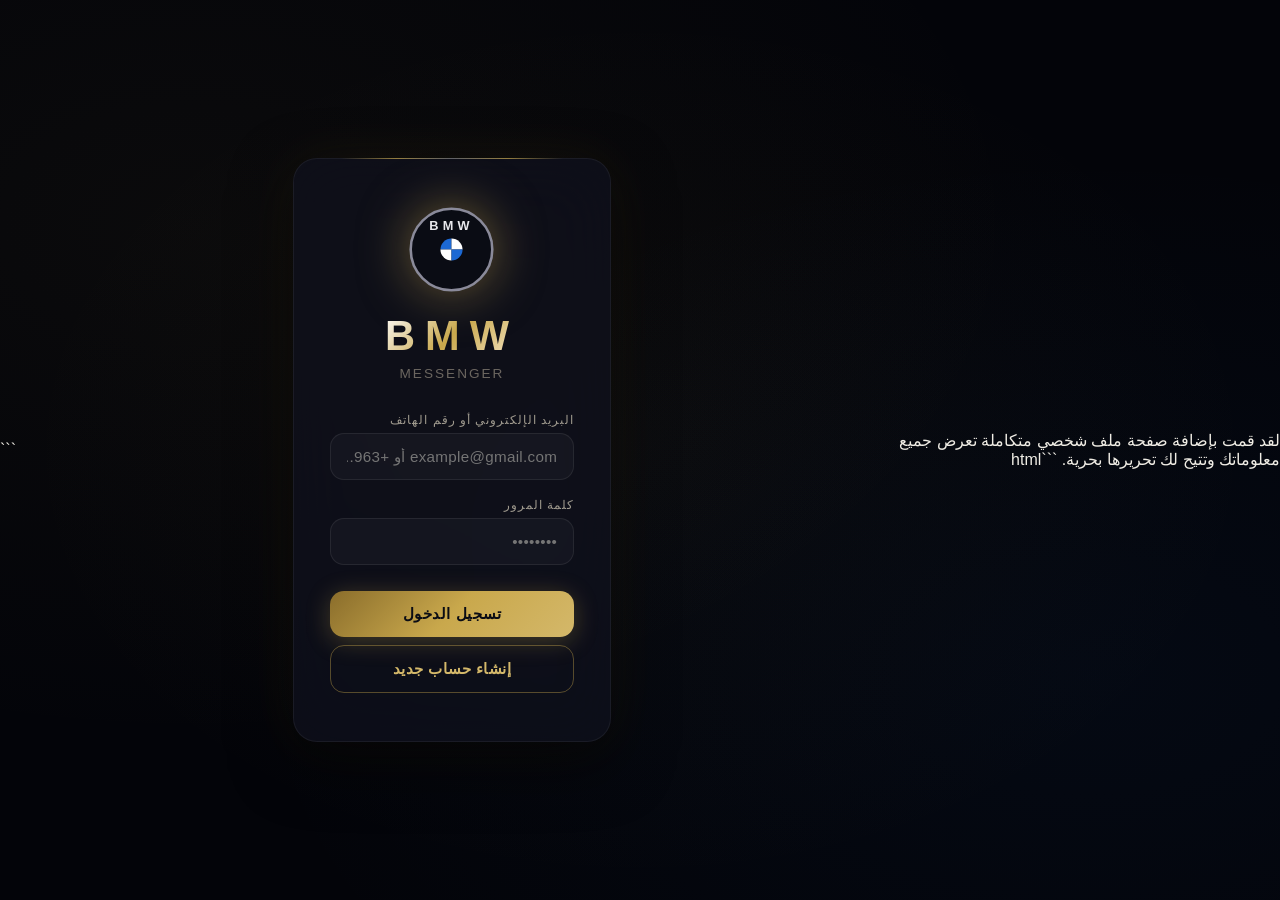
<file: index.html>
لقد قمت بإضافة صفحة ملف شخصي متكاملة تعرض جميع معلوماتك وتتيح لك تحريرها بحرية.
```html
<!DOCTYPE html>
<html lang="ar" dir="rtl">
<head>
    <meta charset="UTF-8">
    <meta name="viewport" content="width=device-width, initial-scale=1.0">
    <title>BMW • Messenger</title>

    <!-- ============================================ -->
    <!-- 1️⃣  CSS: المتغيرات العامة والأنماط الأساسية  -->
    <!-- ============================================ -->
    <style>
        :root {
            --gold: #c9a84c;
            --gold-light: #d4b86a;
            --gold-dark: #a8862e;
            --bg-deep: #06070e;
            --bg-elevated: #0c0d1a;
            --bg-card: #11121f;
            --bg-surface: #161725;
            --bg-hover: #1a1b2e;
            --text-primary: #f0ede5;
            --text-secondary: #a09b8f;
            --text-muted: #6b6660;
            --border-subtle: #1f2035;
            --border-gold: #3a3525;
            --danger: #c0392b;
            --success: #2ecc71;
            --bubble-sent: #1a2340;
            --bubble-received: #181a2a;
            --radius-xl: 24px;
            --radius-lg: 18px;
            --radius-md: 14px;
            --radius-sm: 10px;
            --transition: 0.35s cubic-bezier(0.4, 0, 0.2, 1);
            --glass-bg: rgba(17, 18, 31, 0.7);
            --glass-border: rgba(255, 255, 255, 0.06);
        }

        * {
            margin: 0;
            padding: 0;
            box-sizing: border-box;
        }

        body {
            font-family: 'Segoe UI', 'Cairo', 'Tahoma', sans-serif;
            background: #030409;
            color: var(--text-primary);
            height: 100vh;
            display: flex;
            justify-content: center;
            align-items: center;
            overflow: hidden;
            background-image:
                radial-gradient(ellipse at 15% 25%, rgba(201, 168, 76, 0.04) 0%, transparent 55%),
                radial-gradient(ellipse at 85% 75%, rgba(28, 105, 212, 0.05) 0%, transparent 55%),
                radial-gradient(ellipse at 50% 50%, rgba(201, 168, 76, 0.03) 0%, transparent 70%);
        }

        .app-container {
            width: 100vw;
            height: 100vh;
            display: flex;
            flex-direction: column;
            background: transparent;
            position: relative;
            max-width: 1500px;
            z-index: 1;
        }

        .screen {
            display: none;
            width: 100%;
            height: 100%;
            flex-direction: column;
            justify-content: center;
            align-items: center;
        }
        .screen.active {
            display: flex;
        }

        /* الجزيئات الذهبية */
        .particles-container {
            position: fixed;
            top: 0;
            left: 0;
            width: 100%;
            height: 100%;
            pointer-events: none;
            z-index: 0;
        }
        .particle {
            position: absolute;
            background: var(--gold-light);
            border-radius: 50%;
            animation: floatUp linear infinite;
            opacity: 0;
        }
        @keyframes floatUp {
            0% {
                transform: translateY(100vh) scale(0);
                opacity: 0;
            }
            10% {
                opacity: 0.25;
            }
            90% {
                opacity: 0.1;
            }
            100% {
                transform: translateY(-10vh) scale(1.5);
                opacity: 0;
            }
        }

        /* العناصر المشتركة */
        .btn {
            width: 100%;
            padding: 14px;
            border: none;
            border-radius: var(--radius-md);
            font-size: 0.95rem;
            font-weight: 600;
            cursor: pointer;
            transition: var(--transition);
            font-family: inherit;
            margin-top: 8px;
            letter-spacing: 0.5px;
        }
        .btn-primary {
            background: linear-gradient(135deg, #8a6d2b, #c9a84c, #d4b86a);
            color: #0a0c14;
            font-weight: 700;
            box-shadow: 0 4px 25px rgba(201, 168, 76, 0.3);
        }
        .btn-primary:hover {
            box-shadow: 0 8px 35px rgba(201, 168, 76, 0.5);
            transform: translateY(-2px);
        }
        .btn-outline {
            background: transparent;
            border: 1px solid rgba(201, 168, 76, 0.4);
            color: var(--gold-light);
        }
        .btn-outline:hover {
            background: rgba(201, 168, 76, 0.08);
            border-color: var(--gold);
        }
        .input-group {
            margin-bottom: 18px;
            text-align: right;
        }
        .input-group label {
            display: block;
            font-size: 0.72rem;
            font-weight: 500;
            color: var(--text-secondary);
            margin-bottom: 6px;
            letter-spacing: 1px;
            text-transform: uppercase;
        }
        .input-group input,
        .input-group select {
            width: 100%;
            padding: 14px 16px;
            background: rgba(255, 255, 255, 0.03);
            border: 1px solid rgba(255, 255, 255, 0.08);
            border-radius: var(--radius-md);
            color: var(--text-primary);
            font-size: 0.95rem;
            font-family: inherit;
            transition: var(--transition);
            letter-spacing: 0.3px;
        }
        .input-group select {
            appearance: none;
            background-image: url('data:image/svg+xml;utf8,<svg xmlns="http://www.w3.org/2000/svg" width="12" height="12" viewBox="0 0 12 12"><path fill="%239d9a8f" d="M6 8L1 3h10z"/></svg>');
            background-repeat: no-repeat;
            background-position: left 12px center;
        }
        .input-group input:focus,
        .input-group select:focus {
            border-color: var(--gold);
            outline: none;
            box-shadow: 0 0 0 3px rgba(201, 168, 76, 0.1), 0 0 20px rgba(201, 168, 76, 0.08);
            background: rgba(255, 255, 255, 0.05);
        }
        .error-msg {
            color: #e74c3c;
            font-size: 0.78rem;
            margin-top: 6px;
            display: none;
        }
    </style>

    <!-- ============================================ -->
    <!-- 2️⃣  CSS: صفحة تسجيل الدخول                    -->
    <!-- ============================================ -->
    <style>
        .login-wrapper {
            position: relative;
            z-index: 2;
        }
        .login-card {
            background: var(--glass-bg);
            backdrop-filter: blur(30px);
            -webkit-backdrop-filter: blur(30px);
            border: 1px solid var(--glass-border);
            border-radius: var(--radius-xl);
            padding: 48px 36px;
            width: 90%;
            max-width: 440px;
            box-shadow: 0 20px 60px rgba(0, 0, 0, 0.6), 0 0 60px rgba(201, 168, 76, 0.08);
            text-align: center;
            animation: cardEntry 0.8s ease;
        }
        .login-card::before {
            content: '';
            position: absolute;
            top: -1px;
            left: 15%;
            right: 15%;
            height: 1px;
            background: linear-gradient(90deg, transparent, rgba(201, 168, 76, 0.7), rgba(255, 255, 255, 0.3),
                    rgba(201, 168, 76, 0.7), transparent);
        }
        @keyframes cardEntry {
            from {
                opacity: 0;
                transform: translateY(60px) scale(0.93);
            }
            to {
                opacity: 1;
                transform: translateY(0) scale(1);
            }
        }
        .bmw-logo {
            margin-bottom: 20px;
            animation: logoFloat 3.5s ease-in-out infinite;
            position: relative;
            display: inline-block;
        }
        .bmw-logo svg {
            width: 85px;
            height: 85px;
            filter: drop-shadow(0 0 25px rgba(201, 168, 76, 0.5));
        }
        @keyframes logoFloat {
            0%,
            100% {
                transform: translateY(0);
            }
            50% {
                transform: translateY(-5px);
            }
        }
        .app-title {
            font-size: 2.6rem;
            font-weight: 300;
            letter-spacing: 10px;
            color: var(--text-primary);
            margin-bottom: 6px;
        }
        .app-title .bmw-bold {
            font-weight: 700;
            background: linear-gradient(135deg, #ffffff, #c9a84c, #f5e6c8);
            -webkit-background-clip: text;
            -webkit-text-fill-color: transparent;
        }
        .subtitle {
            font-size: 0.85rem;
            color: var(--text-muted);
            margin-bottom: 32px;
            letter-spacing: 2px;
            font-weight: 300;
        }
    </style>

    <!-- ============================================ -->
    <!-- 3️⃣  CSS: نافذة إنشاء الحساب (مودال)           -->
    <!-- ============================================ -->
    <style>
        .modal-overlay {
            display: none;
            position: fixed;
            top: 0;
            left: 0;
            right: 0;
            bottom: 0;
            background: rgba(3, 4, 9, 0.8);
            backdrop-filter: blur(8px);
            z-index: 200;
            justify-content: center;
            align-items: center;
        }
        .modal-overlay.active {
            display: flex;
        }
        .modal {
            background: var(--bg-card);
            border-radius: var(--radius-xl);
            padding: 32px 28px;
            width: 90%;
            max-width: 480px;
            box-shadow: 0 30px 70px rgba(0, 0, 0, 0.7);
            border: 1px solid rgba(255, 255, 255, 0.08);
            position: relative;
            animation: modalSlide 0.4s ease;
            max-height: 90vh;
            overflow-y: auto;
        }
        @keyframes modalSlide {
            from {
                opacity: 0;
                transform: translateY(30px);
            }
            to {
                opacity: 1;
                transform: translateY(0);
            }
        }
        .modal h3 {
            text-align: center;
            margin-bottom: 24px;
            font-weight: 500;
            color: var(--text-primary);
            letter-spacing: 1px;
        }
        .modal-actions {
            display: flex;
            gap: 10px;
            justify-content: center;
            margin-top: 20px;
        }
        .modal .btn {
            width: auto;
            padding: 12px 30px;
        }
        .close-modal {
            position: absolute;
            top: 12px;
            right: 16px;
            background: none;
            border: none;
            color: var(--text-muted);
            font-size: 1.5rem;
            cursor: pointer;
            transition: 0.2s;
        }
        .close-modal:hover {
            color: var(--danger);
        }
    </style>

    <!-- ============================================ -->
    <!-- 4️⃣  CSS: الشاشة الرئيسية (الشريط العلوي)       -->
    <!-- ============================================ -->
    <style>
        .main-layout {
            display: none;
            flex: 1;
            height: 100%;
            flex-direction: column;
            background: transparent;
        }
        .main-layout.active {
            display: flex;
        }
        .top-bar {
            background: rgba(17, 18, 31, 0.8);
            backdrop-filter: blur(25px);
            padding: 14px 24px;
            display: flex;
            align-items: center;
            justify-content: space-between;
            border-bottom: 1px solid rgba(255, 255, 255, 0.05);
            position: relative;
            z-index: 10;
        }
        .top-bar .left-section {
            display: flex;
            align-items: center;
            gap: 14px;
        }
        .top-bar h1 {
            font-size: 1.3rem;
            font-weight: 300;
            letter-spacing: 5px;
            color: var(--text-primary);
        }
        .top-bar h1 span {
            font-weight: 700;
            color: var(--gold);
        }
        .user-info {
            display: flex;
            align-items: center;
            gap: 12px;
        }
        .top-avatar {
            width: 40px;
            height: 40px;
            border-radius: 50%;
            background: linear-gradient(135deg, rgba(201, 168, 76, 0.2), rgba(201, 168, 76, 0.05));
            border: 1.5px solid rgba(201, 168, 76, 0.4);
            display: flex;
            align-items: center;
            justify-content: center;
            font-weight: 600;
            background-size: cover;
            background-position: center;
            color: var(--gold-light);
            font-size: 0.9rem;
            box-shadow: 0 0 20px rgba(201, 168, 76, 0.1);
        }
        .user-info .name {
            font-weight: 500;
            color: var(--text-primary);
            font-size: 0.9rem;
        }
        .user-info .id-display {
            background: rgba(255, 255, 255, 0.03);
            padding: 5px 12px;
            border-radius: 20px;
            font-size: 0.7rem;
            color: var(--text-muted);
            border: 1px solid rgba(255, 255, 255, 0.06);
        }
        .btn-icon {
            background: transparent;
            border: 1px solid rgba(255, 255, 255, 0.08);
            color: var(--text-secondary);
            padding: 7px 16px;
            border-radius: 20px;
            cursor: pointer;
            font-size: 0.78rem;
            transition: var(--transition);
            font-family: inherit;
        }
        .btn-icon:hover {
            background: rgba(255, 255, 255, 0.04);
            border-color: rgba(201, 168, 76, 0.4);
            color: var(--gold-light);
        }
        .logout-btn {
            border-color: rgba(231, 76, 60, 0.3);
            color: #d4776b;
        }
        .logout-btn:hover {
            background: rgba(231, 76, 60, 0.1);
            border-color: #c0392b;
            color: #e74c3c;
        }
    </style>

    <!-- ============================================ -->
    <!-- 5️⃣  CSS: الشريط الجانبي (قائمة المحادثات)      -->
    <!-- ============================================ -->
    <style>
        .content {
            display: flex;
            flex: 1;
            overflow: hidden;
        }
        .sidebar {
            width: 350px;
            background: rgba(11, 12, 20, 0.7);
            backdrop-filter: blur(20px);
            border-left: 1px solid rgba(255, 255, 255, 0.04);
            display: flex;
            flex-direction: column;
        }
        .sidebar-header {
            padding: 16px;
            border-bottom: 1px solid rgba(255, 255, 255, 0.04);
        }
        .sidebar-header h3 {
            font-size: 1rem;
            margin-bottom: 12px;
            color: var(--text-primary);
            font-weight: 500;
        }
        .sidebar-actions {
            display: flex;
            gap: 6px;
            flex-wrap: wrap;
            margin-bottom: 10px;
        }
        .sidebar-actions button {
            flex: 1;
            min-width: 65px;
            padding: 8px 10px;
            border-radius: 8px;
            font-size: 0.75rem;
            cursor: pointer;
            border: 1px solid rgba(255, 255, 255, 0.06);
            background: rgba(255, 255, 255, 0.02);
            transition: var(--transition);
            font-family: inherit;
            color: var(--text-secondary);
        }
        .sidebar-actions button:hover {
            background: rgba(255, 255, 255, 0.05);
            border-color: rgba(201, 168, 76, 0.3);
            color: var(--gold-light);
        }
        .sidebar-actions button.active-tab {
            background: linear-gradient(135deg, rgba(201, 168, 76, 0.15), rgba(201, 168, 76, 0.05));
            color: var(--gold-light);
            border-color: rgba(201, 168, 76, 0.4);
        }
        .add-friend-box {
            display: flex;
            gap: 8px;
        }
        .add-friend-box input {
            flex: 1;
            padding: 10px 14px;
            background: rgba(255, 255, 255, 0.03);
            border: 1px solid rgba(255, 255, 255, 0.06);
            border-radius: 20px;
            color: var(--text-primary);
            font-family: inherit;
            font-size: 0.82rem;
        }
        .add-friend-box button {
            padding: 10px 14px;
            background: linear-gradient(135deg, var(--gold-dark), var(--gold));
            border: none;
            border-radius: 20px;
            color: #0a0c14;
            font-weight: 700;
            cursor: pointer;
        }
        .friends-list {
            flex: 1;
            overflow-y: auto;
            padding: 6px 0;
        }
        .friend-item {
            display: flex;
            align-items: center;
            gap: 12px;
            padding: 12px 16px;
            cursor: pointer;
            transition: all 0.3s ease;
            border-bottom: 1px solid rgba(255, 255, 255, 0.02);
            margin: 2px 6px;
            border-radius: var(--radius-sm);
        }
        .friend-item:hover {
            background: rgba(255, 255, 255, 0.03);
        }
        .friend-item.active {
            background: linear-gradient(135deg, rgba(201, 168, 76, 0.12), rgba(201, 168, 76, 0.03));
            border: 1px solid rgba(201, 168, 76, 0.2);
        }
        .friend-avatar {
            width: 44px;
            height: 44px;
            border-radius: 50%;
            background: linear-gradient(135deg, rgba(201, 168, 76, 0.3), rgba(201, 168, 76, 0.1));
            border: 1.5px solid rgba(201, 168, 76, 0.3);
            display: flex;
            align-items: center;
            justify-content: center;
            font-weight: 600;
            background-size: cover;
            background-position: center;
            color: var(--gold-light);
            flex-shrink: 0;
            font-size: 0.95rem;
        }
        .friend-info {
            flex: 1;
            min-width: 0;
        }
        .friend-name {
            font-weight: 500;
            font-size: 0.9rem;
            color: var(--text-primary);
        }
        .friend-id {
            font-size: 0.68rem;
            color: var(--text-muted);
        }
    </style>

    <!-- ============================================ -->
    <!-- 6️⃣  CSS: لوحة الدردشة                          -->
    <!-- ============================================ -->
    <style>
        .chat-panel {
            flex: 1;
            background: rgba(6, 7, 14, 0.6);
            display: flex;
            flex-direction: column;
        }
        .chat-header {
            padding: 14px 20px;
            background: rgba(17, 18, 31, 0.7);
            backdrop-filter: blur(15px);
            border-bottom: 1px solid rgba(255, 255, 255, 0.04);
            display: flex;
            align-items: center;
            gap: 12px;
        }
        .messages-area {
            flex: 1;
            overflow-y: auto;
            padding: 20px;
            display: flex;
            flex-direction: column;
            gap: 10px;
        }
        .message-bubble {
            max-width: 70%;
            padding: 12px 16px;
            border-radius: 18px;
            word-break: break-word;
            animation: fadeMsg 0.4s ease;
        }
        .message-bubble.sent {
            align-self: flex-end;
            background: var(--bubble-sent);
            border: 1px solid rgba(201, 168, 76, 0.2);
        }
        .message-bubble.received {
            align-self: flex-start;
            background: var(--bubble-received);
            border: 1px solid rgba(255, 255, 255, 0.06);
        }
        @keyframes fadeMsg {
            from {
                opacity: 0;
                transform: translateY(14px);
            }
            to {
                opacity: 1;
                transform: translateY(0);
            }
        }
        .message-form {
            display: flex;
            gap: 10px;
            padding: 14px 20px;
            background: rgba(17, 18, 31, 0.7);
            backdrop-filter: blur(15px);
            border-top: 1px solid rgba(255, 255, 255, 0.04);
        }
        .message-form input {
            flex: 1;
            padding: 12px 18px;
            background: rgba(255, 255, 255, 0.03);
            border: 1px solid rgba(255, 255, 255, 0.06);
            border-radius: 28px;
            color: var(--text-primary);
            font-family: inherit;
            font-size: 0.9rem;
        }
        .message-form button {
            padding: 12px 22px;
            background: linear-gradient(135deg, var(--gold-dark), var(--gold));
            border: none;
            border-radius: 28px;
            color: #0a0c14;
            font-weight: 700;
            cursor: pointer;
        }
        .no-chat-selected {
            flex: 1;
            display: flex;
            align-items: center;
            justify-content: center;
            color: var(--text-muted);
            font-size: 1.1rem;
            flex-direction: column;
            gap: 12px;
        }
    </style>

    <!-- ============================================ -->
    <!-- 7️⃣  CSS: صفحة الملف الشخصي                     -->
    <!-- ============================================ -->
    <style>
        .profile-screen {
            background: rgba(6, 7, 14, 0.9);
            backdrop-filter: blur(20px);
        }
        .profile-card {
            background: var(--glass-bg);
            backdrop-filter: blur(30px);
            -webkit-backdrop-filter: blur(30px);
            border: 1px solid var(--glass-border);
            border-radius: var(--radius-xl);
            padding: 40px 32px;
            width: 90%;
            max-width: 500px;
            box-shadow: 0 20px 60px rgba(0, 0, 0, 0.6), 0 0 60px rgba(201, 168, 76, 0.08);
            text-align: center;
            animation: cardEntry 0.6s ease;
            position: relative;
        }
        .profile-card::before {
            content: '';
            position: absolute;
            top: -1px;
            left: 20%;
            right: 20%;
            height: 1px;
            background: linear-gradient(90deg, transparent, rgba(201, 168, 76, 0.6), transparent);
        }
        .profile-avatar {
            width: 100px;
            height: 100px;
            border-radius: 50%;
            background: linear-gradient(135deg, rgba(201, 168, 76, 0.3), rgba(201, 168, 76, 0.1));
            border: 2px solid rgba(201, 168, 76, 0.5);
            margin: 0 auto 20px;
            display: flex;
            align-items: center;
            justify-content: center;
            font-size: 2.5rem;
            color: var(--gold-light);
            background-size: cover;
            background-position: center;
            box-shadow: 0 0 30px rgba(201, 168, 76, 0.2);
            position: relative;
        }
        .profile-avatar-upload {
            position: absolute;
            bottom: 0;
            right: 0;
            background: var(--gold);
            width: 32px;
            height: 32px;
            border-radius: 50%;
            display: flex;
            align-items: center;
            justify-content: center;
            cursor: pointer;
            border: 2px solid #0a0c14;
            color: #0a0c14;
            font-size: 1rem;
            transition: 0.2s;
        }
        .profile-avatar-upload:hover {
            background: var(--gold-light);
        }
        .profile-avatar-upload input {
            display: none;
        }
        .profile-info-row {
            display: flex;
            justify-content: space-between;
            align-items: center;
            padding: 12px 0;
            border-bottom: 1px solid rgba(255, 255, 255, 0.04);
            text-align: right;
        }
        .profile-info-label {
            font-size: 0.8rem;
            color: var(--text-secondary);
            letter-spacing: 0.5px;
        }
        .profile-info-value {
            font-size: 0.95rem;
            color: var(--text-primary);
            font-weight: 500;
        }
        .profile-edit-input {
            width: 60%;
            padding: 8px 12px;
            background: rgba(255, 255, 255, 0.05);
            border: 1px solid rgba(255, 255, 255, 0.1);
            border-radius: 8px;
            color: var(--text-primary);
            font-family: inherit;
            font-size: 0.9rem;
            text-align: right;
        }
        .profile-actions {
            display: flex;
            gap: 12px;
            margin-top: 24px;
        }
        .profile-actions .btn {
            flex: 1;
        }
    </style>
</head>
<body>

    <!-- ============================================ -->
    <!-- 8️⃣  HTML: الجزيئات الذهبية (خلفية متحركة)      -->
    <!-- ============================================ -->
    <div class="particles-container" id="particlesContainer"></div>

    <div class="app-container">

        <!-- ============================================ -->
        <!-- 9️⃣  HTML: شاشة تسجيل الدخول                   -->
        <!-- ============================================ -->
        <div id="loginScreen" class="screen active">
            <div class="login-wrapper">
                <div class="login-card">
                    <div class="bmw-logo">
                        <svg viewBox="0 0 100 100">
                            <circle cx="50" cy="50" r="48" fill="#0a0c14" stroke="#8a8a9a" stroke-width="3"/>
                            <text x="50" y="27" text-anchor="middle" font-size="15" font-weight="900" fill="#e8e8ec" letter-spacing="5">BMW</text>
                            <path d="M50 37 A13 13 0 0 0 37 50 L50 50 Z" fill="#1c69d4"/>
                            <path d="M50 37 A13 13 0 0 1 63 50 L50 50 Z" fill="#fff"/>
                            <path d="M37 50 A13 13 0 0 0 50 63 L50 50 Z" fill="#fff"/>
                            <path d="M63 50 A13 13 0 0 1 50 63 L50 50 Z" fill="#1c69d4"/>
                        </svg>
                    </div>
                    <div class="app-title"><span class="bmw-bold">BMW</span></div>
                    <div class="subtitle">MESSENGER</div>
                    <form id="authForm">
                        <div class="input-group">
                            <label>البريد الإلكتروني أو رقم الهاتف</label>
                            <input type="text" id="credential" placeholder="example@gmail.com أو +963..." required>
                        </div>
                        <div class="input-group">
                            <label>كلمة المرور</label>
                            <input type="password" id="password" placeholder="••••••••" required>
                        </div>
                        <div class="error-msg" id="authError"></div>
                        <button type="submit" class="btn btn-primary">تسجيل الدخول</button>
                        <button type="button" class="btn btn-outline" id="openSignupModalBtn">إنشاء حساب جديد</button>
                    </form>
                </div>
            </div>
        </div>

        <!-- ============================================ -->
        <!-- 🔟 HTML: نافذة إنشاء الحساب (مودال)          -->
        <!-- ============================================ -->
        <div class="modal-overlay" id="signupModal">
            <div class="modal">
                <button class="close-modal" id="closeSignupModal">&times;</button>
                <h3>إنشاء حساب جديد</h3>
                <form id="signupForm">
                    <div class="input-group">
                        <label>الاسم الأول</label>
                        <input type="text" id="firstName" placeholder="الاسم الأول" required>
                    </div>
                    <div class="input-group">
                        <label>الاسم الثاني</label>
                        <input type="text" id="lastName" placeholder="الاسم الثاني" required>
                    </div>
                    <div class="input-group">
                        <label>البريد الإلكتروني أو رقم الهاتف</label>
                        <input type="text" id="signupCredential" placeholder="example@gmail.com أو +963..." required>
                    </div>
                    <div class="input-group">
                        <label>كلمة المرور</label>
                        <input type="password" id="signupPassword" placeholder="••••••••" required>
                    </div>
                    <div class="input-group">
                        <label>تاريخ الميلاد</label>
                        <input type="date" id="dob" required>
                    </div>
                    <div class="input-group">
                        <label>البلد</label>
                        <select id="country" required>
                            <option value="">اختر البلد</option>
                            <option value="SA">السعودية</option><option value="AE">الإمارات</option>
                            <option value="EG">مصر</option><option value="JO">الأردن</option>
                            <option value="LB">لبنان</option><option value="IQ">العراق</option>
                            <option value="KW">الكويت</option><option value="QA">قطر</option>
                            <option value="BH">البحرين</option><option value="OM">عمان</option>
                            <option value="SY">سوريا</option><option value="PS">فلسطين</option>
                            <option value="LY">ليبيا</option><option value="TN">تونس</option>
                            <option value="DZ">الجزائر</option><option value="MA">المغرب</option>
                            <option value="SD">السودان</option><option value="YE">اليمن</option>
                            <option value="OTHER">أخرى</option>
                        </select>
                    </div>
                    <div class="error-msg" id="signupError"></div>
                    <div class="modal-actions">
                        <button type="submit" class="btn btn-primary">إنشاء الحساب</button>
                    </div>
                </form>
            </div>
        </div>

        <!-- ============================================ -->
        <!-- 1️⃣1️⃣ HTML: الشاشة الرئيسية (بعد الدخول)       -->
        <!-- ============================================ -->
        <div id="mainScreen" class="main-layout">
            <div class="top-bar">
                <div class="left-section">
                    <svg width="40" height="40">
                        <circle cx="20" cy="20" r="19" fill="#0a0c14" stroke="#c9a84c" stroke-width="2"/>
                        <text x="20" y="14" text-anchor="middle" font-size="8" font-weight="900" fill="#e8e8ec">BMW</text>
                    </svg>
                    <h1><span>BMW</span> Messenger</h1>
                </div>
                <div class="user-info">
                    <div class="top-avatar" id="topAvatar"></div>
                    <span class="name" id="displayName"></span>
                    <span class="id-display" id="displayId"></span>
                    <button class="btn-icon" id="profileBtn">الملف الشخصي</button>
                    <button class="btn-icon logout-btn" id="logoutBtn">خروج</button>
                </div>
            </div>

            <div class="content">
                <div class="sidebar">
                    <div class="sidebar-header">
                        <h3>المحادثات</h3>
                        <div class="sidebar-actions">
                            <button id="tabAllChats" class="active-tab">💬 الكل</button>
                            <button id="tabArchivedChats">📦 المؤرشفة</button>
                        </div>
                        <button id="newChatBtn" style="width:100%;background:linear-gradient(135deg,#a8862e,#c9a84c);color:#0a0c14;border:none;padding:10px;border-radius:8px;font-weight:700;">➕ محادثة جديدة</button>
                        <div class="add-friend-box" style="margin-top:8px;">
                            <input type="text" id="friendIdInput" placeholder="ID الصديق">
                            <button id="addFriendBtn">➕</button>
                        </div>
                    </div>
                    <div class="friends-list" id="friendsList"></div>
                </div>

                <div class="chat-panel">
                    <div class="no-chat-selected" id="noChatPlaceholder">💬 اختر محادثة</div>
                    <div id="activeChatArea" style="display:none;flex-direction:column;height:100%;">
                        <div class="chat-header"><span id="chatTitleSpan"></span></div>
                        <div class="messages-area" id="messagesArea"></div>
                        <form class="message-form" id="messageForm">
                            <input type="text" id="messageInput" placeholder="اكتب رسالة...">
                            <button type="submit">إرسال</button>
                        </form>
                    </div>
                </div>
            </div>
        </div>

        <!-- ============================================ -->
        <!-- 1️⃣2️⃣ HTML: صفحة الملف الشخصي                  -->
        <!-- ============================================ -->
        <div id="profileScreen" class="screen profile-screen">
            <div class="profile-card">
                <div class="profile-avatar" id="profileAvatar">
                    <span id="profileAvatarText"></span>
                    <label class="profile-avatar-upload" title="تغيير الصورة">
                        📷
                        <input type="file" id="profilePicUpload" accept="image/*">
                    </label>
                </div>
                <h3 style="margin-bottom:20px; color:var(--gold-light);">الملف الشخصي</h3>

                <div class="profile-info-row">
                    <span class="profile-info-label">الاسم الأول</span>
                    <span class="profile-info-value" id="displayFirstName"></span>
                    <input class="profile-edit-input" id="editFirstName" style="display:none;" placeholder="الاسم الأول">
                </div>
                <div class="profile-info-row">
                    <span class="profile-info-label">الاسم الثاني</span>
                    <span class="profile-info-value" id="displayLastName"></span>
                    <input class="profile-edit-input" id="editLastName" style="display:none;" placeholder="الاسم الثاني">
                </div>
                <div class="profile-info-row">
                    <span class="profile-info-label">البريد / الهاتف</span>
                    <span class="profile-info-value" id="displayCredential"></span>
                    <input class="profile-edit-input" id="editCredential" style="display:none;" placeholder="البريد أو الهاتف">
                </div>
                <div class="profile-info-row">
                    <span class="profile-info-label">تاريخ الميلاد</span>
                    <span class="profile-info-value" id="displayDob"></span>
                    <input class="profile-edit-input" type="date" id="editDob" style="display:none;">
                </div>
                <div class="profile-info-row">
                    <span class="profile-info-label">البلد</span>
                    <span class="profile-info-value" id="displayCountry"></span>
                    <select class="profile-edit-input" id="editCountry" style="display:none;">
                        <option value="">اختر البلد</option>
                        <option value="SA">السعودية</option><option value="AE">الإمارات</option>
                        <option value="EG">مصر</option><option value="JO">الأردن</option>
                        <option value="LB">لبنان</option><option value="IQ">العراق</option>
                        <option value="KW">الكويت</option><option value="QA">قطر</option>
                        <option value="BH">البحرين</option><option value="OM">عمان</option>
                        <option value="SY">سوريا</option><option value="PS">فلسطين</option>
                        <option value="LY">ليبيا</option><option value="TN">تونس</option>
                        <option value="DZ">الجزائر</option><option value="MA">المغرب</option>
                        <option value="SD">السودان</option><option value="YE">اليمن</option>
                        <option value="OTHER">أخرى</option>
                    </select>
                </div>

                <div class="error-msg" id="profileError" style="margin-top:12px;"></div>

                <div class="profile-actions">
                    <button class="btn btn-outline" id="editProfileBtn">✏️ تعديل</button>
                    <button class="btn btn-primary" id="saveProfileBtn" style="display:none;">💾 حفظ التغييرات</button>
                </div>
                <button class="btn btn-outline" id="backFromProfileBtn" style="margin-top:8px;">↩️ رجوع إلى المحادثات</button>
            </div>
        </div>
    </div>

    <!-- ============================================ -->
    <!-- 1️⃣3️⃣  JavaScript: نظام التخزين                -->
    <!-- ============================================ -->
    <script>
        const STORAGE_KEYS = {
            USERS: 'bmw_users_db',
            CURRENT_USER: 'bmw_current_user',
            MESSAGES: 'bmw_messages_db',
            PROFILE_PICS: 'bmw_profile_pics',
            ARCHIVED: 'bmw_archived_chats'
        };

        function getData(key, defaultValue = {}) {
            return JSON.parse(localStorage.getItem(key) || JSON.stringify(defaultValue));
        }
        function saveData(key, value) {
            localStorage.setItem(key, JSON.stringify(value));
        }
        function generateId() {
            return 'ID' + Math.random().toString(36).substring(2, 10).toUpperCase();
        }
    </script>

    <!-- ============================================ -->
    <!-- 1️⃣4️⃣  JavaScript: الجزيئات الذهبية            -->
    <!-- ============================================ -->
    <script>
        (function initParticles() {
            const container = document.getElementById('particlesContainer');
            for (let i = 0; i < 40; i++) {
                const particle = document.createElement('div');
                particle.className = 'particle';
                particle.style.left = Math.random() * 100 + '%';
                const size = Math.random() * 3 + 1;
                particle.style.width = size + 'px';
                particle.style.height = size + 'px';
                particle.style.animationDuration = (Math.random() * 12 + 8) + 's';
                particle.style.animationDelay = Math.random() * 10 + 's';
                container.appendChild(particle);
            }
        })();
    </script>

    <!-- ============================================ -->
    <!-- 1️⃣5️⃣  JavaScript: المصادقة وتسجيل الدخول       -->
    <!-- ============================================ -->
    <script>
        const authForm = document.getElementById('authForm');
        const authError = document.getElementById('authError');
        const loginScreen = document.getElementById('loginScreen');
        const mainScreen = document.getElementById('mainScreen');
        const profileScreen = document.getElementById('profileScreen');

        authForm.addEventListener('submit', function(e) {
            e.preventDefault();
            const credential = document.getElementById('credential').value.trim();
            const password = document.getElementById('password').value.trim();

            if (!credential || !password) {
                authError.textContent = 'يرجى ملء جميع الحقول';
                authError.style.display = 'block';
                return;
            }

            const users = getData(STORAGE_KEYS.USERS);
            const user = Object.values(users).find(u => u.credential === credential && u.password === password);

            if (!user) {
                authError.textContent = 'بيانات الدخول غير صحيحة';
                authError.style.display = 'block';
                return;
            }

            saveData(STORAGE_KEYS.CURRENT_USER, user);
            switchToMainScreen(user);
        });
    </script>

    <!-- ============================================ -->
    <!-- 1️⃣6️⃣  JavaScript: إنشاء الحساب (مودال)         -->
    <!-- ============================================ -->
    <script>
        const signupModal = document.getElementById('signupModal');
        const signupForm = document.getElementById('signupForm');
        const signupError = document.getElementById('signupError');

        document.getElementById('openSignupModalBtn').addEventListener('click', () => signupModal.classList.add('active'));
        document.getElementById('closeSignupModal').addEventListener('click', () => signupModal.classList.remove('active'));
        window.addEventListener('click', (e) => { if (e.target === signupModal) signupModal.classList.remove('active'); });

        signupForm.addEventListener('submit', function(e) {
            e.preventDefault();
            const firstName = document.getElementById('firstName').value.trim();
            const lastName = document.getElementById('lastName').value.trim();
            const credential = document.getElementById('signupCredential').value.trim();
            const password = document.getElementById('signupPassword').value.trim();
            const dobValue = document.getElementById('dob').value;
            const country = document.getElementById('country').value;

            if (!firstName || !lastName || !credential || !password || !dobValue || !country) {
                signupError.textContent = 'يرجى ملء جميع الحقول';
                signupError.style.display = 'block';
                return;
            }

            const isEmail = credential.includes('@');
            const isValidCred = isEmail ? credential.includes('.') : /^\+?\d{7,15}$/.test(credential);
            if (!isValidCred) {
                signupError.textContent = 'صيغة البريد الإلكتروني أو رقم الهاتف غير صحيحة';
                signupError.style.display = 'block';
                return;
            }

            const birthDate = new Date(dobValue);
            const today = new Date();
            let age = today.getFullYear() - birthDate.getFullYear();
            const monthDiff = today.getMonth() - birthDate.getMonth();
            if (monthDiff < 0 || (monthDiff === 0 && today.getDate() < birthDate.getDate())) age--;
            if (age < 18) {
                signupError.textContent = 'يجب أن يكون عمرك 18 سنة على الأقل';
                signupError.style.display = 'block';
                return;
            }

            const users = getData(STORAGE_KEYS.USERS);
            if (Object.values(users).some(u => u.credential === credential)) {
                signupError.textContent = 'هذا البريد/الهاتف مستخدم بالفعل';
                signupError.style.display = 'block';
                return;
            }

            const id = generateId();
            const newUser = {
                id, name: `${firstName} ${lastName}`, firstName, lastName,
                credential, password, dob: dobValue, country,
                friends: [], groupChats: []
            };
            users[id] = newUser;
            saveData(STORAGE_KEYS.USERS, users);
            saveData(STORAGE_KEYS.CURRENT_USER, newUser);

            signupModal.classList.remove('active');
            signupForm.reset();
            signupError.style.display = 'none';
            switchToMainScreen(newUser);
        });
    </script>

    <!-- ============================================ -->
    <!-- 1️⃣7️⃣  JavaScript: إدارة واجهة المستخدم         -->
    <!-- ============================================ -->
    <script>
        let currentUser = getData(STORAGE_KEYS.CURRENT_USER, null);
        let activeFriendId = null;
        let showArchived = false;

        function switchToMainScreen(user) {
            currentUser = user;
            loginScreen.classList.remove('active');
            profileScreen.classList.remove('active');
            mainScreen.classList.add('active');
            updateTopBar();
            renderFriendsList();
            resetChatView();
        }

        function resetChatView() {
            activeFriendId = null;
            document.getElementById('activeChatArea').style.display = 'none';
            document.getElementById('noChatPlaceholder').style.display = 'flex';
        }

        function updateTopBar() {
            if (!currentUser) return;
            document.getElementById('displayName').textContent = currentUser.name;
            document.getElementById('displayId').textContent = currentUser.id;
            const pics = getData(STORAGE_KEYS.PROFILE_PICS, {});
            const pic = pics[currentUser.id];
            const av = document.getElementById('topAvatar');
            if (pic) { av.style.backgroundImage = `url(${pic})`; av.textContent = ''; }
            else { av.style.backgroundImage = ''; av.textContent = currentUser.name.charAt(0); }
        }

        function renderFriendsList() {
            const list = document.getElementById('friendsList');
            list.innerHTML = '';
            if (!currentUser) return;
            const users = getData(STORAGE_KEYS.USERS);
            const archived = getData(STORAGE_KEYS.ARCHIVED, []);
            const friends = currentUser.friends || [];
            const groups = currentUser.groupChats || [];
            let items = [];
            if (showArchived) {
                archived.forEach(a => {
                    if (a.type === 'private') { const f = users[a.id]; if (f) items.push({ ...f, archived: true }); }
                    else { const grp = groups.find(x => x.id === a.id); if (grp) items.push({ ...grp, archived: true, isGroup: true }); }
                });
            } else {
                groups.filter(g => !archived.some(a => a.id === g.id)).forEach(g => items.push({ ...g, isGroup: true }));
                friends.filter(fid => !archived.some(a => a.id === fid)).forEach(fid => { const f = users[fid]; if (f) items.push(f); });
            }
            if (items.length === 0) { list.innerHTML = '<div style="padding:40px;text-align:center;color:#6b6660;">لا توجد محادثات</div>'; return; }
            const pics = getData(STORAGE_KEYS.PROFILE_PICS, {});
            items.forEach(item => {
                const div = document.createElement('div');
                div.className = 'friend-item' + (activeFriendId === item.id && !item.archived ? ' active' : '');
                const pic = pics[item.id];
                div.innerHTML = `
                    <div class="friend-avatar" style="${pic ? `background-image:url(${pic})` : ''}">${!pic ? (item.name || item.id).charAt(0) : ''}</div>
                    <div class="friend-info">
                        <div class="friend-name">${item.name || item.id} ${item.archived ? '<span style="font-size:0.6rem;background:rgba(201,168,76,0.15);color:#d4b86a;padding:2px 8px;border-radius:10px;">مؤرشفة</span>' : ''}</div>
                        <div class="friend-id">${item.isGroup ? item.members.length + ' أعضاء' : item.id}</div>
                    </div>`;
                if (!item.archived) div.addEventListener('click', () => openChat(item.id));
                list.appendChild(div);
            });
        }

        function openChat(id) {
            activeFriendId = id;
            document.getElementById('noChatPlaceholder').style.display = 'none';
            document.getElementById('activeChatArea').style.display = 'flex';
            const users = getData(STORAGE_KEYS.USERS);
            const friend = users[id];
            const groups = currentUser.groupChats || [];
            const group = groups.find(g => g.id === id);
            document.getElementById('chatTitleSpan').textContent = friend ? friend.name : (group ? group.name : 'محادثة');
            renderMessages();
            renderFriendsList();
        }

        function renderMessages() {
            if (!activeFriendId || !currentUser) return;
            const area = document.getElementById('messagesArea');
            const key = activeFriendId.startsWith('GROUP_') ? activeFriendId : [currentUser.id, activeFriendId].sort().join('_');
            const msgs = getData(STORAGE_KEYS.MESSAGES, {})[key] || [];
            area.innerHTML = msgs.map(m => `<div class="message-bubble ${m.senderId === currentUser.id ? 'sent' : 'received'}">${m.text}</div>`).join('');
            area.scrollTop = area.scrollHeight;
        }

        document.getElementById('messageForm').addEventListener('submit', function(e) {
            e.preventDefault();
            const text = document.getElementById('messageInput').value.trim();
            if (!text || !activeFriendId || !currentUser) return;
            const key = activeFriendId.startsWith('GROUP_') ? activeFriendId : [currentUser.id, activeFriendId].sort().join('_');
            const msgs = getData(STORAGE_KEYS.MESSAGES, {});
            if (!msgs[key]) msgs[key] = [];
            msgs[key].push({ senderId: currentUser.id, text, timestamp: Date.now() });
            saveData(STORAGE_KEYS.MESSAGES, msgs);
            document.getElementById('messageInput').value = '';
            renderMessages();
        });

        document.getElementById('tabAllChats').addEventListener('click', function() {
            showArchived = false;
            this.classList.add('active-tab');
            document.getElementById('tabArchivedChats').classList.remove('active-tab');
            renderFriendsList();
        });
        document.getElementById('tabArchivedChats').addEventListener('click', function() {
            showArchived = true;
            this.classList.add('active-tab');
            document.getElementById('tabAllChats').classList.remove('active-tab');
            renderFriendsList();
        });

        window.archiveChat = (id, type) => {
            const archived = getData(STORAGE_KEYS.ARCHIVED, []);
            if (!archived.some(a => a.id === id)) { archived.push({ id, type }); saveData(STORAGE_KEYS.ARCHIVED, archived); }
            renderFriendsList();
        };
        window.unarchiveChat = (id) => {
            let archived = getData(STORAGE_KEYS.ARCHIVED, []);
            archived = archived.filter(a => a.id !== id);
            saveData(STORAGE_KEYS.ARCHIVED, archived);
            renderFriendsList();
        };

        document.getElementById('newChatBtn').addEventListener('click', () => {
            const fid = prompt('أدخل ID المستخدم:');
            const users = getData(STORAGE_KEYS.USERS);
            if (fid && users[fid] && fid !== currentUser.id) {
                if (!currentUser.friends.includes(fid)) { currentUser.friends.push(fid); users[currentUser.id] = currentUser; saveData(STORAGE_KEYS.USERS, users); saveData(STORAGE_KEYS.CURRENT_USER, currentUser); }
                openChat(fid);
                renderFriendsList();
            } else if (fid && !users[fid]) alert('لم يتم العثور على مستخدم');
        });

        document.getElementById('addFriendBtn').addEventListener('click', () => {
            const fid = document.getElementById('friendIdInput').value.trim();
            const users = getData(STORAGE_KEYS.USERS);
            if (!fid || fid === currentUser.id) return alert('خطأ في المعرف');
            if (!users[fid]) return alert('لم يتم العثور على مستخدم');
            if (!currentUser.friends.includes(fid)) {
                currentUser.friends.push(fid);
                users[currentUser.id] = currentUser;
                saveData(STORAGE_KEYS.USERS, users);
                saveData(STORAGE_KEYS.CURRENT_USER, currentUser);
                document.getElementById('friendIdInput').value = '';
                renderFriendsList();
                alert('تمت الإضافة');
            } else alert('موجود بالفعل');
        });

        document.getElementById('logoutBtn').addEventListener('click', () => {
            if (confirm('تسجيل الخروج؟')) {
                currentUser = null; saveData(STORAGE_KEYS.CURRENT_USER, null);
                mainScreen.classList.remove('active'); profileScreen.classList.remove('active');
                loginScreen.classList.add('active'); document.getElementById('authForm').reset(); resetChatView();
            }
        });
    </script>

    <!-- ============================================ -->
    <!-- 1️⃣8️⃣  JavaScript: إدارة الملف الشخصي           -->
    <!-- ============================================ -->
    <script>
        const profileAvatar = document.getElementById('profileAvatar');
        const profileAvatarText = document.getElementById('profileAvatarText');
        const profilePicUpload = document.getElementById('profilePicUpload');
        const editProfileBtn = document.getElementById('editProfileBtn');
        const saveProfileBtn = document.getElementById('saveProfileBtn');
        const backFromProfileBtn = document.getElementById('backFromProfileBtn');
        const profileError = document.getElementById('profileError');

        // عناصر العرض
        const displayFirstName = document.getElementById('displayFirstName');
        const displayLastName = document.getElementById('displayLastName');
        const displayCredential = document.getElementById('displayCredential');
        const displayDob = document.getElementById('displayDob');
        const displayCountry = document.getElementById('displayCountry');

        // عناصر التحرير
        const editFirstName = document.getElementById('editFirstName');
        const editLastName = document.getElementById('editLastName');
        const editCredential = document.getElementById('editCredential');
        const editDob = document.getElementById('editDob');
        const editCountry = document.getElementById('editCountry');

        let isEditing = false;

        /** فتح صفحة الملف الشخصي */
        function openProfileScreen() {
            if (!currentUser) return;
            populateProfileFields();
            mainScreen.classList.remove('active');
            profileScreen.classList.add('active');
            setEditingMode(false);
            profileError.style.display = 'none';
        }

        /** ملء حقول العرض بالمعلومات الحالية */
        function populateProfileFields() {
            displayFirstName.textContent = currentUser.firstName || '';
            displayLastName.textContent = currentUser.lastName || '';
            displayCredential.textContent = currentUser.credential || '';
            displayDob.textContent = currentUser.dob || '';
            const countryNames = {
                'SA': 'السعودية', 'AE': 'الإمارات', 'EG': 'مصر', 'JO': 'الأردن', 'LB': 'لبنان',
                'IQ': 'العراق', 'KW': 'الكويت', 'QA': 'قطر', 'BH': 'البحرين', 'OM': 'عمان',
                'SY': 'سوريا', 'PS': 'فلسطين', 'LY': 'ليبيا', 'TN': 'تونس', 'DZ': 'الجزائر',
                'MA': 'المغرب', 'SD': 'السودان', 'YE': 'اليمن', 'OTHER': 'أخرى'
            };
            displayCountry.textContent = countryNames[currentUser.country] || currentUser.country || '';

            // تعبئة حقول التحرير مسبقاً
            editFirstName.value = currentUser.firstName || '';
            editLastName.value = currentUser.lastName || '';
            editCredential.value = currentUser.credential || '';
            editDob.value = currentUser.dob || '';
            editCountry.value = currentUser.country || '';

            // الصورة الرمزية
            const pics = getData(STORAGE_KEYS.PROFILE_PICS, {});
            const pic = pics[currentUser.id];
            if (pic) {
                profileAvatar.style.backgroundImage = `url(${pic})`;
                profileAvatarText.textContent = '';
            } else {
                profileAvatar.style.backgroundImage = '';
                profileAvatarText.textContent = currentUser.name.charAt(0);
            }
        }

        /** تبديل وضع التحرير */
        function setEditingMode(editing) {
            isEditing = editing;
            // إظهار/إخفاء العناصر
            displayFirstName.style.display = editing ? 'none' : '';
            editFirstName.style.display = editing ? '' : 'none';
            displayLastName.style.display = editing ? 'none' : '';
            editLastName.style.display = editing ? '' : 'none';
            displayCredential.style.display = editing ? 'none' : '';
            editCredential.style.display = editing ? '' : 'none';
            displayDob.style.display = editing ? 'none' : '';
            editDob.style.display = editing ? '' : 'none';
            displayCountry.style.display = editing ? 'none' : '';
            editCountry.style.display = editing ? '' : 'none';

            editProfileBtn.style.display = editing ? 'none' : '';
            saveProfileBtn.style.display = editing ? '' : 'none';
        }

        /** حفظ التعديلات */
        function saveProfileChanges() {
            const newFirstName = editFirstName.value.trim();
            const newLastName = editLastName.value.trim();
            const newCredential = editCredential.value.trim();
            const newDob = editDob.value;
            const newCountry = editCountry.value;

            if (!newFirstName || !newLastName || !newCredential || !newDob || !newCountry) {
                profileError.textContent = 'يرجى ملء جميع الحقول';
                profileError.style.display = 'block';
                return;
            }

            const isEmail = newCredential.includes('@');
            const isValidCred = isEmail ? newCredential.includes('.') : /^\+?\d{7,15}$/.test(newCredential);
            if (!isValidCred) {
                profileError.textContent = 'صيغة البريد/الهاتف غير صحيحة';
                profileError.style.display = 'block';
                return;
            }

            // التحقق من عدم وجود نفس البريد/الهاتف لمستخدم آخر
            const users = getData(STORAGE_KEYS.USERS);
            const existingUser = Object.values(users).find(u => u.id !== currentUser.id && u.credential === newCredential);
            if (existingUser) {
                profileError.textContent = 'هذا البريد/الهاتف مستخدم من قبل شخص آخر';
                profileError.style.display = 'block';
                return;
            }

            // تحديث بيانات المستخدم
            currentUser.firstName = newFirstName;
            currentUser.lastName = newLastName;
            currentUser.name = `${newFirstName} ${newLastName}`;
            currentUser.credential = newCredential;
            currentUser.dob = newDob;
            currentUser.country = newCountry;

            users[currentUser.id] = currentUser;
            saveData(STORAGE_KEYS.USERS, users);
            saveData(STORAGE_KEYS.CURRENT_USER, currentUser);

            // تحديث العرض
            populateProfileFields();
            updateTopBar();
            setEditingMode(false);
            profileError.style.display = 'none';
        }

        // رفع صورة الملف الشخصي
        profilePicUpload.addEventListener('change', function(e) {
            const file = e.target.files[0];
            if (!file) return;
            const reader = new FileReader();
            reader.onload = function(ev) {
                const dataUrl = ev.target.result;
                const pics = getData(STORAGE_KEYS.PROFILE_PICS, {});
                pics[currentUser.id] = dataUrl;
                saveData(STORAGE_KEYS.PROFILE_PICS, pics);
                profileAvatar.style.backgroundImage = `url(${dataUrl})`;
                profileAvatarText.textContent = '';
                updateTopBar();
            };
            reader.readAsDataURL(file);
        });

        // أزرار التحكم
        editProfileBtn.addEventListener('click', () => setEditingMode(true));
        saveProfileBtn.addEventListener('click', saveProfileChanges);
        backFromProfileBtn.addEventListener('click', () => {
            profileScreen.classList.remove('active');
            mainScreen.classList.add('active');
        });

        // تعديل زر الملف الشخصي في الشريط العلوي
        document.getElementById('profileBtn').addEventListener('click', openProfileScreen);
    </script>

    <!-- ============================================ -->
    <!-- 1️⃣9️⃣  JavaScript: التهيئة الأولية              -->
    <!-- ============================================ -->
    <script>
        (function initApp() {
            const users = getData(STORAGE_KEYS.USERS);
            if (Object.keys(users).length === 0) {
                const demoUsers = {
                    'IDAB12CD': { id: 'IDAB12CD', name: 'أحمد محمد', firstName: 'أحمد', lastName: 'محمد', credential: 'ahmed@demo.com', password: '123456', dob: '1995-05-20', country: 'SA', friends: [], groupChats: [] },
                    'IDXY89KL': { id: 'IDXY89KL', name: 'سارة علي', firstName: 'سارة', lastName: 'علي', credential: 'sara@demo.com', password: '123456', dob: '1998-11-15', country: 'AE', friends: [], groupChats: [] }
                };
                saveData(STORAGE_KEYS.USERS, demoUsers);
            }
            const savedUser = getData(STORAGE_KEYS.CURRENT_USER, null);
            if (savedUser && users[savedUser.id]) {
                switchToMainScreen(users[savedUser.id]);
            } else {
                loginScreen.classList.add('active');
            }
        })();
    </script>

</body>
</html>
```
</file>
